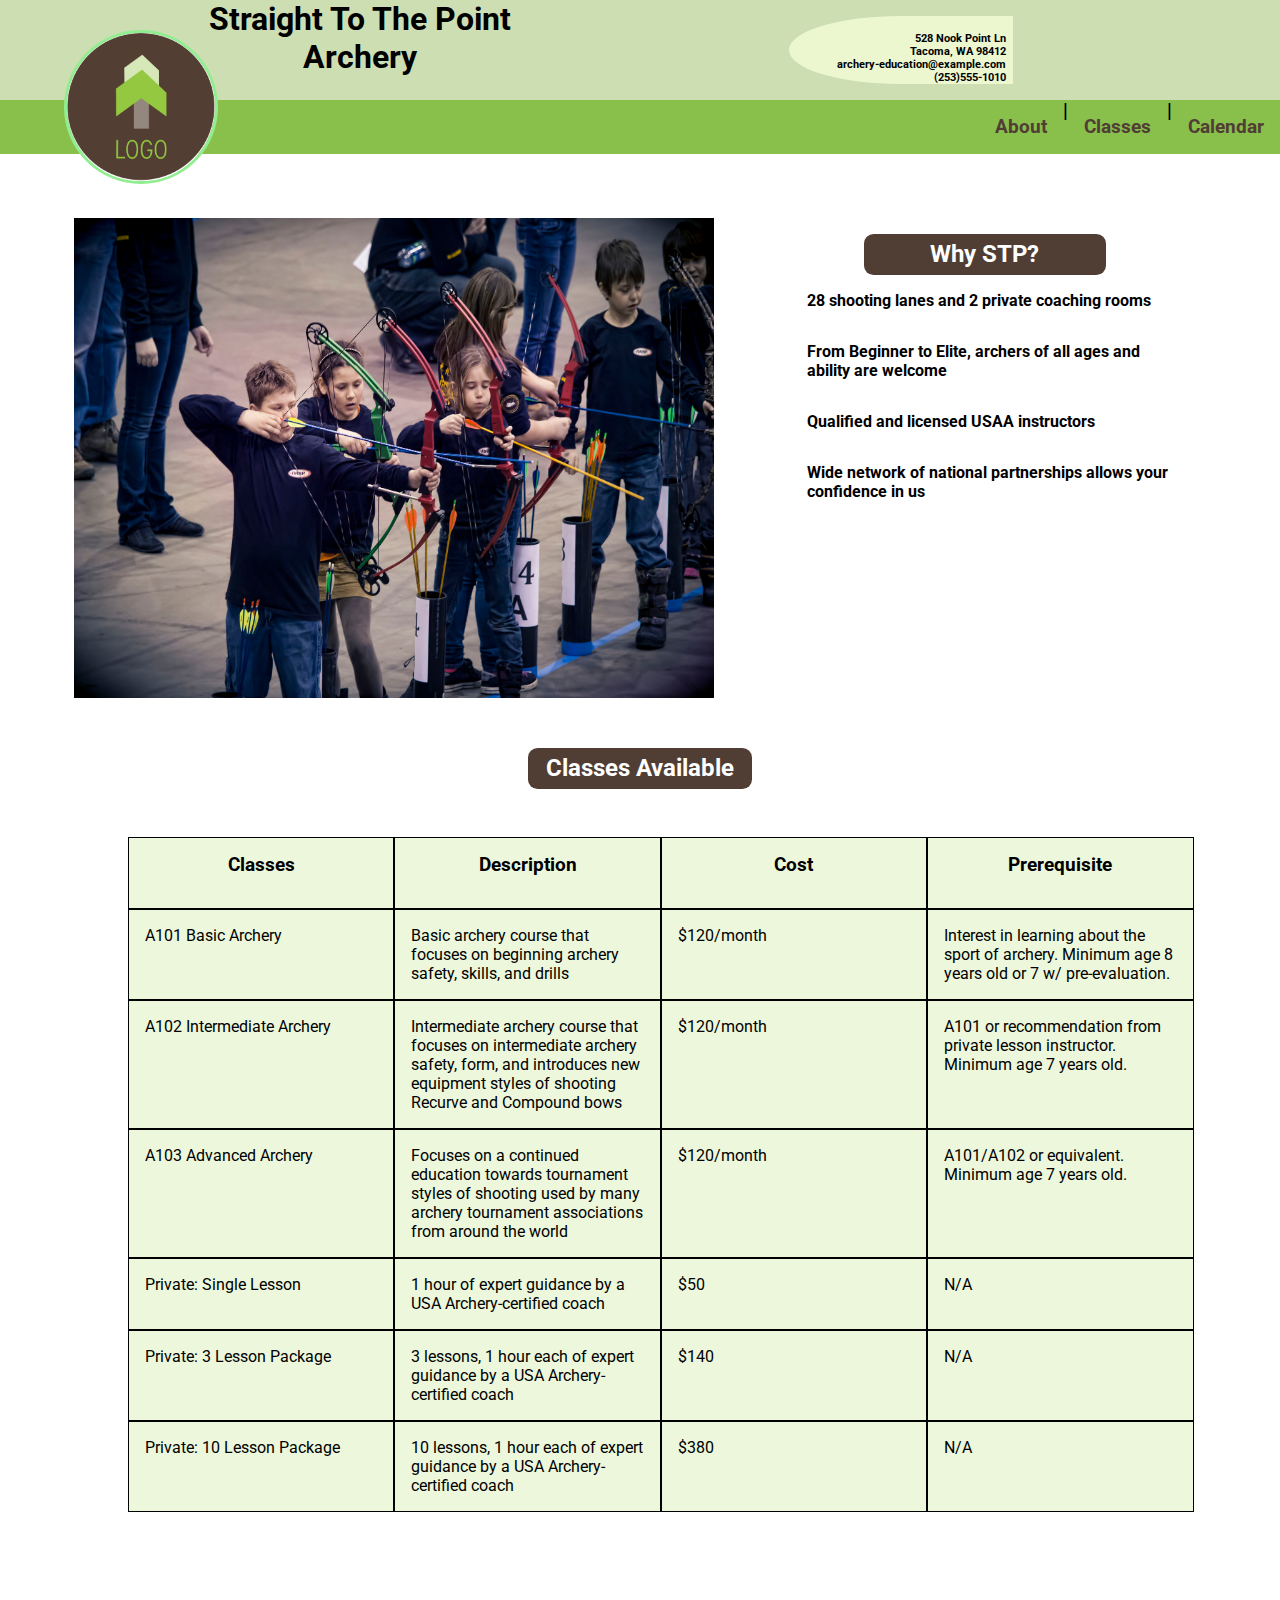
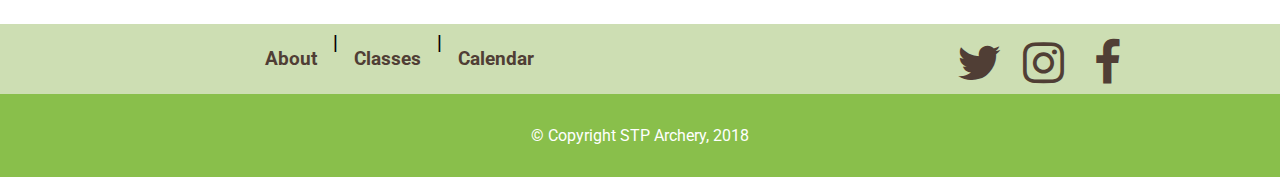
<file: index.html>
<!DOCTYPE html>
<html lang="en">
  <head>
    <meta charset="UTF-8">
    <title>Straight To The Point Archery</title>
    <meta name="description" content="Archery Courses">
    <meta name="keywords" content="archery, private lessons, courses, training, bow, arrow">
    <meta name="viewport" content="width=device-width, initial-scale=1.0">
    
    <link rel="stylesheet" type="text/css" href="https://necolas.github.io/normalize.css/8.0.0/normalize.css">
    <link href="https://fonts.googleapis.com/css?family=Roboto" rel="stylesheet">
    <link rel="stylesheet" href="https://cdnjs.cloudflare.com/ajax/libs/font-awesome/4.7.0/css/font-awesome.min.css">
    <link rel="stylesheet" type="text/css" href="styles/stylesheet.css">
  </head>
  
  <body>
    <header>
      <img class="logo" src="images/logo.jpg" alt="logo">
      <section class="title-text">
        <h1 class="company">Straight To The Point Archery</h1>
        <h6 class="contact">
          528 Nook Point Ln <br>
          Tacoma, WA 98412 <br>
          archery-education@example.com <br>
          (253)555-1010 <br>
        </h6>
      </section>
    </header>
    
    <div class="menu">
      <nav>
        <h3 class="link"><a href="about.html">About</a></h3>
        <h3>|</h3>
        <h3 class="link"><a href="#">Classes</a></h3>
        <h3>|</h3>
        <h3 class="link"><a href="#">Calendar</a></h3>
      </nav>
    </div>
    
    
    <section class="mini-about">

      <!--      source https://codepen.io/daysahead/pen/mJqBge-->
      <div id="slideshow">
        <div class="slide-wrapper">
          <div class="slide"><img src="images/class1.jpg" alt="class 1"></div>
          <div class="slide"><img src="images/class2.jpg" alt="class 2"></div>
          <div class="slide"><img src="images/lesson2.jpg" alt="lesson 2"></div>
          <div class="slide"><img src="images/students-competing.jpg" alt="students competing"></div>
        </div>
      </div>
      
      <div class="intro">
        <h2 class="sub-title highlight">Why STP?</h2>
          <h4>28 shooting lanes and 2 private coaching rooms</h4>
          <h4>From Beginner to Elite, archers of all ages and ability are welcome</h4>
          <h4>Qualified and licensed USAA instructors</h4>
          <h4>Wide network of national partnerships allows your confidence in us</h4>
      </div>
    </section>
    
    <section class="classes">
      <h2 class="sub-title classes">Classes Available</h2>
      <section class="table">
        <div class="heading row">
          <div class="col col_1_of_4"><h3>Classes</h3></div>
          <div class="col col_1_of_4"><h3>Description</h3></div>
          <div class="col col_1_of_4"><h3>Cost</h3></div>
          <div class="col col_1_of_4"><h3>Prerequisite</h3></div>
        </div>
        
        <div class="row">
          <div class="col col_1_of_4"><p>A101 Basic Archery</p></div>
          <div class="col col_1_of_4">
            <p>Basic archery course that focuses on beginning archery safety, skills, and drills</p>
          </div>
          <div class="col col_1_of_4"><p>$120/month</p></div>
          <div class="col col_1_of_4">
            <p>Interest in learning about the sport of archery. Minimum age  8 years old or 7 w/ pre-evaluation.</p>
          </div> 
        </div>
        <div class="row">
          <div class="col col_1_of_4"><p>A102 Intermediate Archery</p></div>
          <div class="col col_1_of_4">
            <p>Intermediate archery course that focuses on intermediate archery safety, form, and introduces new equipment styles of shooting Recurve and Compound bows</p>
          </div>
          <div class="col col_1_of_4"><p>$120/month</p></div>
          <div class="col col_1_of_4">
            <p>A101 or recommendation from private lesson instructor. Minimum age  7 years old.</p>
          </div> 
        </div>
        <div class="row">
          <div class="col col_1_of_4"><p>A103 Advanced Archery</p></div>
          <div class="col col_1_of_4">
            <p>Focuses on a continued education towards tournament styles of shooting used by many archery tournament associations from around the world</p>
          </div>
          <div class="col col_1_of_4"><p>$120/month</p></div>
          <div class="col col_1_of_4">
            <p>A101/A102 or equivalent. Minimum age  7 years old.</p>
          </div> 
        </div>
        
        <div class="row">
          <div class="col col_1_of_4"><p>Private: Single Lesson</p></div>
          <div class="col col_1_of_4">
            <p>1 hour of expert guidance by a USA Archery-certified coach</p>
          </div>
          <div class="col col_1_of_4"><p>$50</p></div>
          <div class="col col_1_of_4"><p>N/A</p></div> 
        </div>
        <div class="row">
          <div class="col col_1_of_4"><p>Private: 3 Lesson Package</p></div>
          <div class="col col_1_of_4">
            <p>3 lessons, 1 hour each of expert guidance by a USA Archery-certified coach</p>
          </div>
          <div class="col col_1_of_4"><p>$140</p></div>
          <div class="col col_1_of_4"><p>N/A</p></div> 
        </div>
        <div class="row">
          <div class="col col_1_of_4"><p>Private: 10 Lesson Package</p></div>
          <div class="col col_1_of_4">
            <p>10 lessons, 1 hour each of expert guidance by a USA Archery-certified coach</p>
          </div>
          <div class="col col_1_of_4"><p>$380</p></div>
          <div class="col col_1_of_4"><p>N/A</p></div> 
        </div>
      </section>
    </section>
    
    <footer>
      <nav>
        <h3 class="link"><a href="about.html">About</a></h3>
        <h3>|</h3>
        <h3 class="link"><a href="#">Classes</a></h3>
        <h3>|</h3>
        <h3 class="link"><a href="#">Calendar</a></h3>
      </nav>
      <ul class="fa-ul">
        <li><i class="fa-li fa fa-twitter fa-3x"></i></li>
        <li><i class="fa-li fa fa-instagram fa-3x"></i></li>
        <li><i class="fa-li fa fa-facebook fa-3x"></i></li>
      </ul>
    </footer>
    
    <section class="copyright">&copy; Copyright STP Archery, 2018</section>
  </body>
</html>
</file>
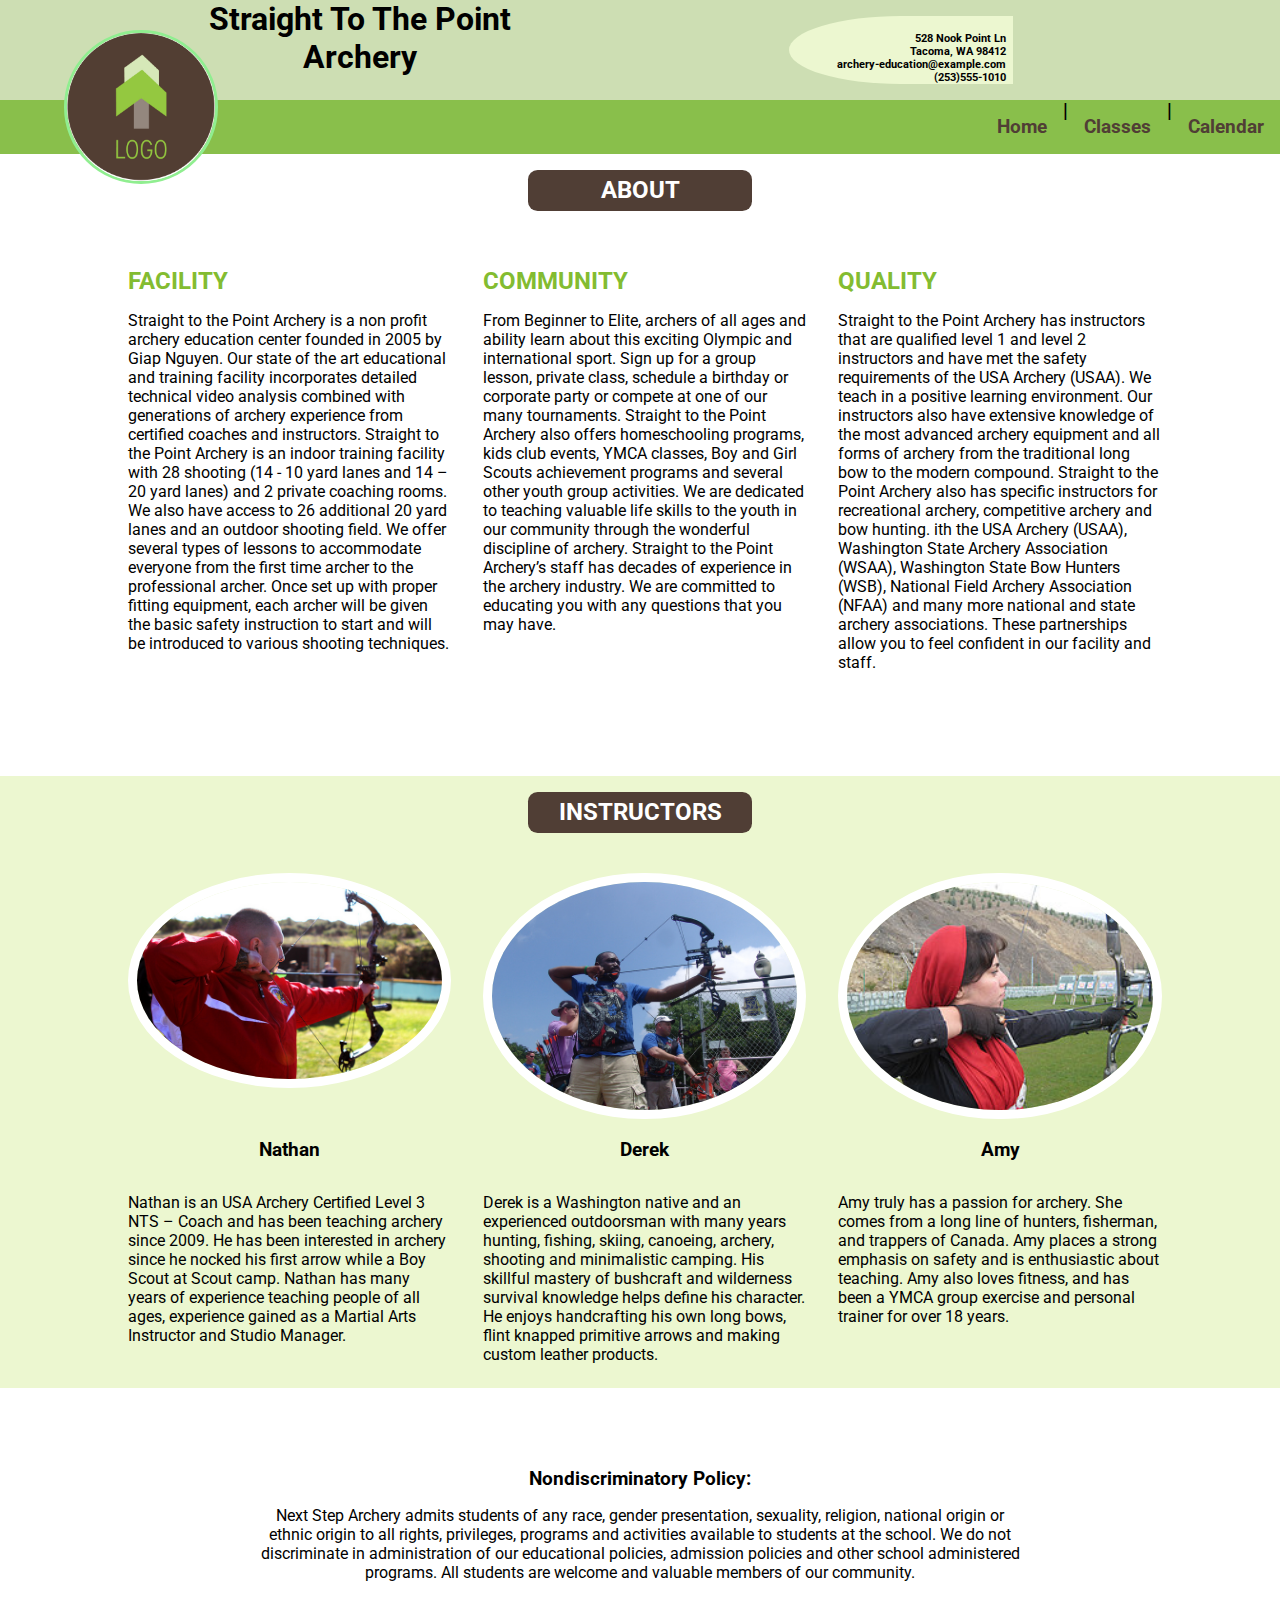
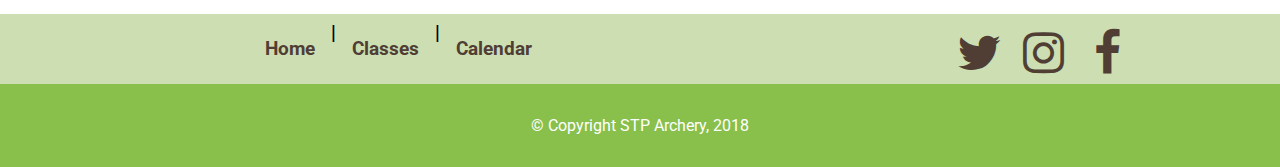
<file: about.html>
<!DOCTYPE html>
<html lang="en">
  <head>
    <meta charset="UTF-8">
    <title>Straight To The Point Archery</title>
    <meta name="description" content="Archery Courses">
    <meta name="keywords" content="archery, private lessons, courses, training, bow, arrow">
    <meta name="viewport" content="width=device-width, initial-scale=1.0">
    
    <link rel="stylesheet" type="text/css" href="https://necolas.github.io/normalize.css/8.0.0/normalize.css">
    <link href="https://fonts.googleapis.com/css?family=Roboto" rel="stylesheet">
    <link rel="stylesheet" href="https://cdnjs.cloudflare.com/ajax/libs/font-awesome/4.7.0/css/font-awesome.min.css">
    <link rel="stylesheet" type="text/css" href="styles/stylesheet.css">
  </head>
  <body>
    <header>
      <img class="logo" src="images/logo.jpg" alt="logo">
      <section class="title-text">
        <h1 class="company">Straight To The Point Archery</h1>
        <h6 class="contact">
          528 Nook Point Ln <br>
          Tacoma, WA 98412 <br>
          archery-education@example.com <br>
          (253)555-1010 <br>
        </h6>
      </section>
    </header>
    
    <div class="menu">
      <nav>
        <h3 class="link"><a href="index.html">Home</a></h3>
        <h3>|</h3>
        <h3 class="link"><a href="#">Classes</a></h3>
        <h3>|</h3>
        <h3 class="link"><a href="#">Calendar</a></h3>
      </nav>
      
    </div>
    <section class="about">
      <h2 class="sub-title">ABOUT</h2>
      <section class="table">
        <div class="heading row">
          <div class="col col_1_of_3"><h2>FACILITY</h2></div>
          <div class="col col_1_of_3"><h2>COMMUNITY</h2></div>
          <div class="col col_1_of_3"><h2>QUALITY</h2></div>
        </div>
        
        <div class="row">
          <div class="col col_1_of_3">
            <p>Straight to the Point Archery is a non profit archery education center founded in 2005 by Giap Nguyen.  Our state of the art educational and training facility incorporates detailed technical video analysis combined with generations of archery experience from certified coaches and instructors. Straight to the Point Archery is an indoor training facility with  28 shooting (14 -  10 yard lanes and 14 – 20 yard lanes) and 2 private coaching rooms. We also have access to 26  additional  20 yard lanes  and an outdoor shooting field.  We offer several types of lessons to accommodate everyone from the first time archer to the professional archer. Once set up with proper fitting equipment, each archer will be given the basic safety instruction to start and will be introduced to various shooting techniques.</p>
          </div>
          <div class="col col_1_of_3">
            <p>From Beginner to Elite, archers of all ages and ability learn about this exciting Olympic and international sport. Sign up for a group lesson, private class, schedule a birthday or corporate party or compete at one of our many tournaments.  Straight to the Point Archery also offers homeschooling programs, kids club events, YMCA classes, Boy and Girl Scouts achievement programs and several other youth group activities. We are dedicated to teaching valuable life skills to the youth in our community through the wonderful discipline of archery. Straight to the Point Archery’s staff has decades of experience in the archery industry. We are committed to educating you with any questions that you may have.</p>
          </div>
          <div class="col col_1_of_3">
            <p>Straight to the Point Archery has instructors that are qualified level 1 and level 2 instructors and have met the safety requirements of the USA Archery (USAA). We teach in a positive learning environment.  Our instructors also have extensive knowledge of the most advanced archery equipment and all forms of archery from the traditional long bow to the modern compound.  Straight to the Point Archery also has specific instructors for recreational archery, competitive archery and bow hunting. ith the USA Archery (USAA), Washington State Archery Association (WSAA), Washington State Bow Hunters (WSB), National Field Archery Association (NFAA) and many more national and state archery associations. These partnerships allow you to feel confident in our facility and staff.</p>
          </div>
        </div>
      </section>
    </section>
    
    <section class="instructors">
      <h2 class="sub-title">INSTRUCTORS</h2>
      <section class="table">
        <div class="heading row">
          <div class="col col_1_of_3">
            <img class="instructor" src="images/nathan-lee-instructor.jpg" alt="Nathan Lee">
          </div>
          <div class="col col_1_of_3">
            <img class="instructor" src="images/derek-jenkins-instructor.jpg" alt="Derek Jenkins">
          </div>
          <div class="col col_1_of_3">
            <img class="instructor" src="images/amy-smith-instructor.jpg" alt="Amy Smith">
          </div>
        </div>
        <div class="heading row">
          <div class="col col_1_of_3"><h3>Nathan</h3></div>
          <div class="col col_1_of_3"><h3>Derek</h3></div>
          <div class="col col_1_of_3"><h3>Amy</h3></div>
        </div>
       
        <div class="row">
          <div class="col col_1_of_3">
            <p>Nathan is an USA Archery Certified Level 3 NTS – Coach and has been teaching archery since 2009. He has been interested in archery since he nocked his first arrow while a Boy Scout at Scout camp. Nathan has many years of experience teaching people of all ages, experience gained as a Martial Arts Instructor and Studio Manager.</p>
          </div>
          <div class="col col_1_of_3">
            <p>Derek is a Washington native and an experienced outdoorsman with many years hunting, fishing, skiing, canoeing, archery, shooting and minimalistic camping. His skillful mastery of bushcraft and wilderness survival knowledge helps define his character. He enjoys handcrafting his own long bows, flint knapped primitive arrows and making custom leather products.</p>
          </div>
          <div class="col col_1_of_3">
            <p>Amy truly has a passion for archery. She comes from a long line of hunters, fisherman, and trappers of Canada. Amy  places a strong emphasis on safety and is enthusiastic about teaching. Amy also loves fitness, and  has been a YMCA group exercise and personal trainer for over 18 years.</p>
          </div>
        </div>
      </section>
    </section>
    
    <section class="nondiscriminatory">
      <h3>Nondiscriminatory Policy:</h3>
      <p>Next Step Archery admits students of any race, gender presentation, sexuality, religion, national origin or ethnic origin to all rights, privileges, programs and activities available to students at the school. We do not discriminate in administration of our educational policies, admission policies and other school administered programs. All students are welcome and valuable members of our community.</p>
    </section>
   
    <footer>
      <nav>
        <h3 class="link"><a href="index.html">Home</a></h3>
        <h3>|</h3>
        <h3 class="link"><a href="#">Classes</a></h3>
        <h3>|</h3>
        <h3 class="link"><a href="#">Calendar</a></h3>
      </nav>
      <ul class="fa-ul">
        <li><i class="fa-li fa fa-twitter fa-3x"></i></li>
        <li><i class="fa-li fa fa-instagram fa-3x"></i></li>
        <li><i class="fa-li fa fa-facebook fa-3x"></i></li>
      </ul>
    </footer>
    
    <section class="copyright">&copy; Copyright STP Archery, 2018</section>
  </body>
</html>
</file>
<file: styles/stylesheet.css>
* { box-sizing: border-box;}
* { margin: 0; padding: 0; }

html { 
  font-size: 16px; 
  font-family: 'Roboto', sans-serif;
  height: 100%;
  width: 100%;
  margin: 0;
}

.logo {
  width: 12%;
  left: 4rem;
  position: absolute;
  top: 1.9rem;
  border-radius:50%;
  border: solid lightgreen 3px;
}

header {
  height: 100%;
  background-color: rgb(205, 222, 179);
}

.company {
  width: 25rem;
  margin-left:10rem;
  text-align: center;
}

.contact {
  display:inline-flex;
  width: 14rem;
  margin: 1rem 0 1rem 17.9vw;
  text-align: right;
  padding: 1rem 0 0 3rem;
  background-color: rgb(236, 247, 208);
  border-top-left-radius: 50%;
  border-bottom-left-radius: 50%;
}

.title-text, nav, .mini-about {
  display: inline-flex;
}

.menu {
  background-color: rgb(137, 191, 75);
  width: 100%;
  text-align: right;
  justify-content: center;
}

.link {
  color: rgb(80, 62, 53);
  padding: 1rem;
  margin-bottom: 0;
  margin-top: 0;
}

a {
  text-decoration: none;
  color: rgb(80, 62, 53);
}

a:hover {
  color: blue;
  border-style:ridge;
  border-top: 0;
  border-right: 0;
  border-left: 0;
  transition: 0.1s;
}

.intro {
  margin-top: 4rem;
  margin-left: -1rem;
}


.intro h3 {
  margin-top: 5vw;
}

.sub-title {
  margin: auto;
  text-align: center;
  background-color: rgb(80, 62, 53);
  border-radius: .6rem;
  padding: .4rem;
  width: 14rem;
  margin-top: 1rem;
  color: white;
}

h4{
  display:flex;
  padding: 1rem;
  width: 85%;
  margin-left: 10%;
}

 h2{
  color:rgb(131, 188, 49);
}

.highlight{
  width: 50%;
}

.table {
  margin: 3rem;
  margin-bottom: 5rem;
}

.row{
  width: 90%;
  margin: auto;
  background-color: rgb(236, 247, 220);
  display: inline-flex;
  margin-left: 5rem;
  
}

.about .row {
  background-color: white;
  margin-left: 5rem;
}

.instructors .row {
  background-color: rgb(236, 247, 208);
}

.instructor {
  width: 100%;
  height:auto;
  border-radius: 50%;
  border: solid 9px white;
}

.classes .col {
  display: block;
  box-sizing: border-box;
  border: 1px solid black;
}

.heading {
  font-weight: bold;
}

.col {
  padding-top: 0.5rem;
  padding-bottom: 0.5rem;
  text-align: left;
}

.col_1_of_4 {
  width: 25%;
  padding:1rem;
}

.col_1_of_3 {
  width: 33.333333%;
  margin-right: 2rem;
}

.col_1_of_3 p{
  padding-bottom: 1rem;
}

[class*='col-'] {
	float: left;
  padding-right: $pad;
  .grid &:last-of-type {
  	padding-right: 0;
  }
}

/* Opt-in outside padding */
.grid-pad {
  padding: $pad 0 $pad $pad;
  [class*='col-']:last-of-type {
    padding-right: $pad;
  }
}

.instructors {
  background-color: rgb(236, 247, 208);
}

.instructors .sub-title {
  position: relative;
  top: 1rem;
}

h3{
  padding-bottom: 1rem;
  text-align: center
}

.nondiscriminatory {
  width: 60%;
  margin: auto;
  text-align: center;
}

footer {
  width: 100%;
  background-color: rgb(205, 222, 179);
  margin-top: 2rem;
  padding: 0.5rem;
  display: inline-flex;
  text-align: center;
}

footer nav {
  text-align: center;
  display:inline-flex;
  margin:auto;
}

.fa-ul {
  display:inline-flex
  text-align: right;
  margin:0 auto;
  color: rgb(80, 62, 53);
  
}

.fa-instagram {
  margin-left: 4rem;
}

.fa-facebook {
  margin-left: 8rem;
}

.fa:hover {
  top: 1rem;
  transition: all 0.5s ease 0s;
}

.copyright {
  background-color: rgb(137, 191, 75);
  text-align: center;
  padding: 2rem;
  color: white;
}


#slideshow {
  overflow: hidden;
  height: 510px;
  width: 728px;
  margin: 0 auto;
  display: block;
  margin: auto;
  margin-top: 5vw;
  margin-left: 6%;
}

.slide-wrapper {
  width: 2912px;
  -webkit-animation: slide 10s ease infinite;
}

.slide-wrapper:hover {
  animation-play-state: paused;
}

.slide {
  float: left;
  height: 510px;
  width: 728px;
}

.number {
  color: white;
  position: absolute;
  top: 16rem;
  left: 6rem;
}

.slide img {
  width: 40rem;
  height: 30rem;
}

.slide img:hover {
  width: 42rem;
  height: 32rem;
  border-style: double;
  transition: all 1s ease 0s;
}

@-webkit-keyframes slide {
  20% {margin-left: 0px;}
  30% {margin-left: -728px;}
  50% {margin-left: -728px;}
  60% {margin-left: -1456px;}
  70% {margin-left: -1456px;}
  80% {margin-left: -2184px;}
  90% {margin-left: -2184px;}
}
</file>
